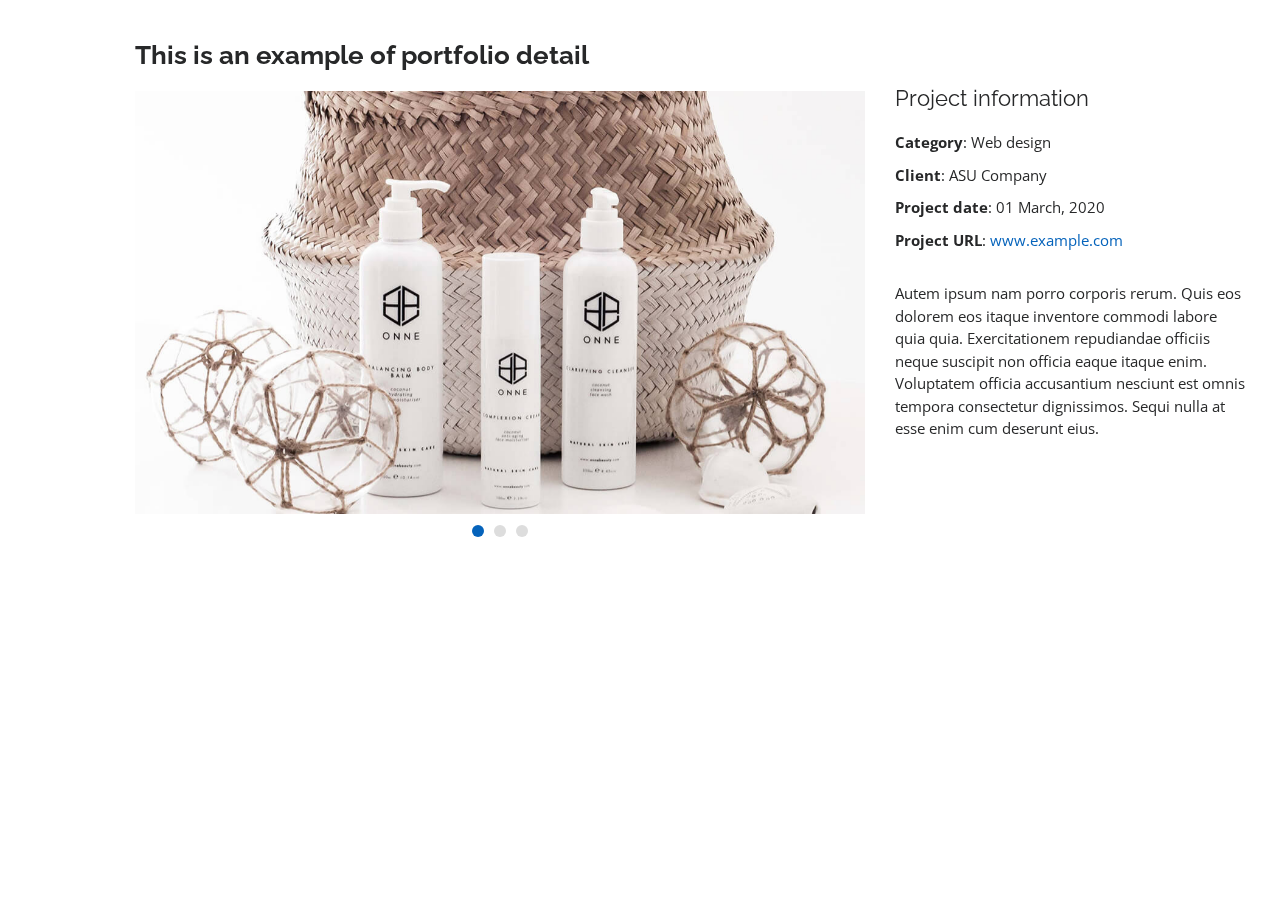
<file: portfolio-details.html>
<!DOCTYPE html>
<html lang="en">

<head>
  <meta charset="utf-8">
  <meta content="width=device-width, initial-scale=1.0" name="viewport">

  <title>Portfolio Details - Personal Bootstrap Template</title>
  <meta content="" name="descriptison">
  <meta content="" name="keywords">

  <!-- Favicons -->
  <link href="assets/img/favicon.png" rel="icon">
  <link href="assets/img/apple-touch-icon.png" rel="apple-touch-icon">

  <!-- Google Fonts -->
  <link href="https://fonts.googleapis.com/css?family=Open+Sans:300,300i,400,400i,600,600i,700,700i|Raleway:300,300i,400,400i,500,500i,600,600i,700,700i|Poppins:300,300i,400,400i,500,500i,600,600i,700,700i" rel="stylesheet">

  <!-- Vendor CSS Files -->
  <link href="assets/vendor/bootstrap/css/bootstrap.min.css" rel="stylesheet">
  <link href="assets/vendor/icofont/icofont.min.css" rel="stylesheet">
  <link href="assets/vendor/boxicons/css/boxicons.min.css" rel="stylesheet">
  <link href="assets/vendor/venobox/venobox.css" rel="stylesheet">
  <link href="assets/vendor/owl.carousel/assets/owl.carousel.min.css" rel="stylesheet">
  <link href="assets/vendor/aos/aos.css" rel="stylesheet">

  <!-- Template Main CSS File -->
  <link href="assets/css/style.css" rel="stylesheet">

  <!-- =======================================================
  * Template Name: MyResume - v2.1.0
  * Template URL: https://bootstrapmade.com/free-html-bootstrap-template-my-resume/
  * Author: BootstrapMade.com
  * License: https://bootstrapmade.com/license/
  ======================================================== -->
</head>

<body>

  <main id="main">

    <!-- ======= Portfolio Details ======= -->
    <section id="portfolio-details" class="portfolio-details">
      <div class="container" data-aos="fade-up">

        <div class="row">

          <div class="col-lg-8">
            <h2 class="portfolio-title">This is an example of portfolio detail</h2>
            <div class="owl-carousel portfolio-details-carousel">
              <img src="assets/img/portfolio/portfolio-details-1.jpg" class="img-fluid" alt="">
              <img src="assets/img/portfolio/portfolio-details-2.jpg" class="img-fluid" alt="">
              <img src="assets/img/portfolio/portfolio-details-3.jpg" class="img-fluid" alt="">
            </div>
          </div>

          <div class="col-lg-4 portfolio-info">
            <h3>Project information</h3>
            <ul>
              <li><strong>Category</strong>: Web design</li>
              <li><strong>Client</strong>: ASU Company</li>
              <li><strong>Project date</strong>: 01 March, 2020</li>
              <li><strong>Project URL</strong>: <a href="#">www.example.com</a></li>
            </ul>

            <p>
              Autem ipsum nam porro corporis rerum. Quis eos dolorem eos itaque inventore commodi labore quia quia. Exercitationem repudiandae officiis neque suscipit non officia eaque itaque enim. Voluptatem officia accusantium nesciunt est omnis tempora consectetur dignissimos. Sequi nulla at esse enim cum deserunt eius.
            </p>
          </div>

        </div>

      </div>
    </section><!-- End Portfolio Details -->

  </main><!-- End #main -->

  <a href="#" class="back-to-top"><i class="bx bx-up-arrow-alt"></i></a>
  <div id="preloader"></div>

  <!-- Vendor JS Files -->
  <script src="assets/vendor/jquery/jquery.min.js"></script>
  <script src="assets/vendor/bootstrap/js/bootstrap.bundle.min.js"></script>
  <script src="assets/vendor/jquery.easing/jquery.easing.min.js"></script>
  <script src="assets/vendor/php-email-form/validate.js"></script>
  <script src="assets/vendor/waypoints/jquery.waypoints.min.js"></script>
  <script src="assets/vendor/counterup/counterup.min.js"></script>
  <script src="assets/vendor/isotope-layout/isotope.pkgd.min.js"></script>
  <script src="assets/vendor/venobox/venobox.min.js"></script>
  <script src="assets/vendor/owl.carousel/owl.carousel.min.js"></script>
  <script src="assets/vendor/typed.js/typed.min.js"></script>
  <script src="assets/vendor/aos/aos.js"></script>

  <!-- Template Main JS File -->
  <script src="assets/js/main.js"></script>

</body>

</html>
</file>
<file: assets/vendor/venobox/venobox.css>
/* ------ venobox.css --------*/
.vbox-overlay *, .vbox-overlay *:before, .vbox-overlay *:after{
    -webkit-backface-visibility: hidden;
    -webkit-box-sizing:border-box;
    -moz-box-sizing:border-box;
    box-sizing:border-box;
}
.vbox-overlay * { 
    -webkit-backface-visibility: visible;
    backface-visibility: visible;
}
.vbox-overlay{
    display: -webkit-flex;
    display: flex;
    -webkit-flex-direction: column;
    flex-direction: column;
    -webkit-justify-content: center;
    justify-content: center;
    -webkit-align-items: center;
    align-items: center;
    position: fixed;
    left: 0;
    top: 0;
    bottom: 0;
    right: 0;
    z-index: 999999;
}

/* ----- navigation ----- */
.vbox-title{
    width: 100%;
    height: 40px;
    float: left;
    text-align: center;
    line-height: 28px;
    font-size: 12px;
    padding: 6px 50px;
    overflow: hidden;
    position: fixed;
    display: none;
    left: 0;
    z-index: 89;
}
.vbox-close{
    cursor: pointer;
    position: fixed;
    top: -1px;
    right: 0;
    width: 50px;
    height: 40px;
    padding: 6px;
    display: block;
    background-position:10px center;
    overflow: hidden;
    font-size: 24px;
    line-height: 1;
    text-align: center;
    z-index: 99;
}
.vbox-left{
    cursor: pointer;
    position: fixed;
    left: 0;
    height: 40px;
    overflow: hidden;
    line-height: 28px;
    font-size: 12px;
    z-index: 99;
    display: flex;
    align-items:center;
}
.vbox-num{
    display: inline-block;
    margin: 6px 0 6px 15px;
}
/* ----- Social share ----- */
.vbox-share{
    line-height: 28px;
    font-size: 12px;
    overflow: hidden;
    position: fixed;
    left: 0;
    z-index: 98;
    display: flex;
    align-items:center;
    justify-content: center;
    width: 100%;
    text-align: center;
}
.vbox-share svg{
    max-height: 28px;
    width: 28px;
    z-index: 10;
    margin-left: 12px;
    margin-top: 6px;
    margin-bottom: 6px;
    vertical-align: middle;
}


/* ----- navigation ARROWS ----- */
.vbox-next, .vbox-prev{
    position: fixed;
    top: 50%;
    margin-top: -15px;
    overflow: hidden;
    cursor: pointer;
    display: block;
    width: 45px;
    height: 45px;
    z-index: 99;
}
.vbox-next span, .vbox-prev span{
    position: relative;
    width: 20px;
    height: 20px;
    border: 2px solid transparent;
    border-top-color: #B6B6B6;
    border-right-color: #B6B6B6;
    text-indent: -100px;
    position: absolute;
    top: 8px;
    display: block;
}
.vbox-prev{
    left: 15px;
}
.vbox-next{
    right: 15px;
}
.vbox-prev span{
    left: 10px;
    -ms-transform: rotate(-135deg);
    -webkit-transform: rotate(-135deg);
    transform: rotate(-135deg);
}
.vbox-next span{
    -ms-transform: rotate(45deg);
    -webkit-transform: rotate(45deg);
    transform: rotate(45deg);
    right: 10px;
}
/* ------- inline window ------ */
.vbox-inline{
    width: 420px;
    height: 315px;
    height: 70vh;
    padding: 10px;
    background: #fff;
    margin: 0 auto;
    overflow: auto;
    text-align: left;
}
/* ------- Video & iFrames window ------ */
.venoframe{
    max-width: 100%;
    width: 100%;
    border: none;
    width: 100%;
    height: 260px;
    height: 70vh;
}
.venoframe.vbvid{
    height: 260px;
}
@media (min-width: 768px) {
    .venoframe, .vbox-inline{
        width: 90%;
        height: 360px;
        height: 70vh;
    }
    .venoframe.vbvid{
        width: 640px;
        height: 360px;
    }
}
@media (min-width: 992px) {
    .venoframe, .vbox-inline{
        max-width: 1200px;
        width: 80%;
        height: 540px;
        height: 70vh;
    }
    .venoframe.vbvid{
        width: 960px;
        height: 540px;
    }
}
/* 
Please do NOT edit this part! 
or at least read this note: http://i.imgur.com/7C0ws9e.gif
*/
.vbox-open{
    overflow: hidden;
}
.vbox-container{
    position: absolute;
    left: 0;
    right: 0;
    top: 0;
    bottom: 0;
    overflow-x: hidden;
    overflow-y: scroll;
    overflow-scrolling: touch;
    -webkit-overflow-scrolling: touch;
    z-index: 20;
    max-height: 100%;

}

.vbox-content{
    text-align: center;
    float: left;
    width: 100%;
    position: relative;
    overflow: hidden;
    padding: 20px 4%;
}
.vbox-container img{
    max-width: 100%;
    height: auto;
}
.vbox-figlio{
    box-shadow: 0 0 12px rgba(0,0,0,0.19), 0 6px 6px rgba(0,0,0,0.23);
    max-width: 100%;
    text-align: initial;
}
img.vbox-figlio{
    -webkit-user-select: none;
-khtml-user-select: none;
-moz-user-select: none;
-o-user-select: none;
user-select: none;
}
.vbox-content.swipe-left{
    margin-left: -200px !important;
}
.vbox-content.swipe-right{
    margin-left: 200px !important;
}
.vbox-animated{
    webkit-transition: margin 300ms ease-out;
    transition: margin 300ms ease-out;
}

/* ---------- preloader ----------
 * SPINKIT 
 * http://tobiasahlin.com/spinkit/
-------------------------------- */
.sk-double-bounce,.sk-rotating-plane{width:40px;height:40px;margin:40px auto}.sk-rotating-plane{background-color:#333;-webkit-animation:sk-rotatePlane 1.2s infinite ease-in-out;animation:sk-rotatePlane 1.2s infinite ease-in-out}@-webkit-keyframes sk-rotatePlane{0%{-webkit-transform:perspective(120px) rotateX(0) rotateY(0);transform:perspective(120px) rotateX(0) rotateY(0)}50%{-webkit-transform:perspective(120px) rotateX(-180.1deg) rotateY(0);transform:perspective(120px) rotateX(-180.1deg) rotateY(0)}100%{-webkit-transform:perspective(120px) rotateX(-180deg) rotateY(-179.9deg);transform:perspective(120px) rotateX(-180deg) rotateY(-179.9deg)}}@keyframes sk-rotatePlane{0%{-webkit-transform:perspective(120px) rotateX(0) rotateY(0);transform:perspective(120px) rotateX(0) rotateY(0)}50%{-webkit-transform:perspective(120px) rotateX(-180.1deg) rotateY(0);transform:perspective(120px) rotateX(-180.1deg) rotateY(0)}100%{-webkit-transform:perspective(120px) rotateX(-180deg) rotateY(-179.9deg);transform:perspective(120px) rotateX(-180deg) rotateY(-179.9deg)}}.sk-double-bounce{position:relative}.sk-double-bounce .sk-child{width:100%;height:100%;border-radius:50%;background-color:#333;opacity:.6;position:absolute;top:0;left:0;-webkit-animation:sk-doubleBounce 2s infinite ease-in-out;animation:sk-doubleBounce 2s infinite ease-in-out}.sk-chasing-dots .sk-child,.sk-spinner-pulse,.sk-three-bounce .sk-child{background-color:#333;border-radius:100%}.sk-double-bounce .sk-double-bounce2{-webkit-animation-delay:-1s;animation-delay:-1s}@-webkit-keyframes sk-doubleBounce{0%,100%{-webkit-transform:scale(0);transform:scale(0)}50%{-webkit-transform:scale(1);transform:scale(1)}}@keyframes sk-doubleBounce{0%,100%{-webkit-transform:scale(0);transform:scale(0)}50%{-webkit-transform:scale(1);transform:scale(1)}}.sk-wave{margin:40px auto;width:50px;height:40px;text-align:center;font-size:10px}.sk-wave .sk-rect{background-color:#333;height:100%;width:6px;display:inline-block;-webkit-animation:sk-waveStretchDelay 1.2s infinite ease-in-out;animation:sk-waveStretchDelay 1.2s infinite ease-in-out}.sk-wave .sk-rect1{-webkit-animation-delay:-1.2s;animation-delay:-1.2s}.sk-wave .sk-rect2{-webkit-animation-delay:-1.1s;animation-delay:-1.1s}.sk-wave .sk-rect3{-webkit-animation-delay:-1s;animation-delay:-1s}.sk-wave .sk-rect4{-webkit-animation-delay:-.9s;animation-delay:-.9s}.sk-wave .sk-rect5{-webkit-animation-delay:-.8s;animation-delay:-.8s}@-webkit-keyframes sk-waveStretchDelay{0%,100%,40%{-webkit-transform:scaleY(.4);transform:scaleY(.4)}20%{-webkit-transform:scaleY(1);transform:scaleY(1)}}@keyframes sk-waveStretchDelay{0%,100%,40%{-webkit-transform:scaleY(.4);transform:scaleY(.4)}20%{-webkit-transform:scaleY(1);transform:scaleY(1)}}.sk-wandering-cubes{margin:40px auto;width:40px;height:40px;position:relative}.sk-wandering-cubes .sk-cube{background-color:#333;width:10px;height:10px;position:absolute;top:0;left:0;-webkit-animation:sk-wanderingCube 1.8s ease-in-out -1.8s infinite both;animation:sk-wanderingCube 1.8s ease-in-out -1.8s infinite both}.sk-chasing-dots,.sk-spinner-pulse{width:40px;height:40px;margin:40px auto}.sk-wandering-cubes .sk-cube2{-webkit-animation-delay:-.9s;animation-delay:-.9s}@-webkit-keyframes sk-wanderingCube{0%{-webkit-transform:rotate(0);transform:rotate(0)}25%{-webkit-transform:translateX(30px) rotate(-90deg) scale(.5);transform:translateX(30px) rotate(-90deg) scale(.5)}50%{-webkit-transform:translateX(30px) translateY(30px) rotate(-179deg);transform:translateX(30px) translateY(30px) rotate(-179deg)}50.1%{-webkit-transform:translateX(30px) translateY(30px) rotate(-180deg);transform:translateX(30px) translateY(30px) rotate(-180deg)}75%{-webkit-transform:translateX(0) translateY(30px) rotate(-270deg) scale(.5);transform:translateX(0) translateY(30px) rotate(-270deg) scale(.5)}100%{-webkit-transform:rotate(-360deg);transform:rotate(-360deg)}}@keyframes sk-wanderingCube{0%{-webkit-transform:rotate(0);transform:rotate(0)}25%{-webkit-transform:translateX(30px) rotate(-90deg) scale(.5);transform:translateX(30px) rotate(-90deg) scale(.5)}50%{-webkit-transform:translateX(30px) translateY(30px) rotate(-179deg);transform:translateX(30px) translateY(30px) rotate(-179deg)}50.1%{-webkit-transform:translateX(30px) translateY(30px) rotate(-180deg);transform:translateX(30px) translateY(30px) rotate(-180deg)}75%{-webkit-transform:translateX(0) translateY(30px) rotate(-270deg) scale(.5);transform:translateX(0) translateY(30px) rotate(-270deg) scale(.5)}100%{-webkit-transform:rotate(-360deg);transform:rotate(-360deg)}}.sk-spinner-pulse{-webkit-animation:sk-pulseScaleOut 1s infinite ease-in-out;animation:sk-pulseScaleOut 1s infinite ease-in-out}@-webkit-keyframes sk-pulseScaleOut{0%{-webkit-transform:scale(0);transform:scale(0)}100%{-webkit-transform:scale(1);transform:scale(1);opacity:0}}@keyframes sk-pulseScaleOut{0%{-webkit-transform:scale(0);transform:scale(0)}100%{-webkit-transform:scale(1);transform:scale(1);opacity:0}}.sk-chasing-dots{position:relative;text-align:center;-webkit-animation:sk-chasingDotsRotate 2s infinite linear;animation:sk-chasingDotsRotate 2s infinite linear}.sk-chasing-dots .sk-child{width:60%;height:60%;display:inline-block;position:absolute;top:0;-webkit-animation:sk-chasingDotsBounce 2s infinite ease-in-out;animation:sk-chasingDotsBounce 2s infinite ease-in-out}.sk-chasing-dots .sk-dot2{top:auto;bottom:0;-webkit-animation-delay:-1s;animation-delay:-1s}@-webkit-keyframes sk-chasingDotsRotate{100%{-webkit-transform:rotate(360deg);transform:rotate(360deg)}}@keyframes sk-chasingDotsRotate{100%{-webkit-transform:rotate(360deg);transform:rotate(360deg)}}@-webkit-keyframes sk-chasingDotsBounce{0%,100%{-webkit-transform:scale(0);transform:scale(0)}50%{-webkit-transform:scale(1);transform:scale(1)}}@keyframes sk-chasingDotsBounce{0%,100%{-webkit-transform:scale(0);transform:scale(0)}50%{-webkit-transform:scale(1);transform:scale(1)}}.sk-three-bounce{margin:40px auto;width:80px;text-align:center}.sk-three-bounce .sk-child{width:20px;height:20px;display:inline-block;-webkit-animation:sk-three-bounce 1.4s ease-in-out 0s infinite both;animation:sk-three-bounce 1.4s ease-in-out 0s infinite both}.sk-circle .sk-child:before,.sk-fading-circle .sk-circle:before{display:block;border-radius:100%;content:'';background-color:#333}.sk-three-bounce .sk-bounce1{-webkit-animation-delay:-.32s;animation-delay:-.32s}.sk-three-bounce .sk-bounce2{-webkit-animation-delay:-.16s;animation-delay:-.16s}@-webkit-keyframes sk-three-bounce{0%,100%,80%{-webkit-transform:scale(0);transform:scale(0)}40%{-webkit-transform:scale(1);transform:scale(1)}}@keyframes sk-three-bounce{0%,100%,80%{-webkit-transform:scale(0);transform:scale(0)}40%{-webkit-transform:scale(1);transform:scale(1)}}.sk-circle{margin:40px auto;width:40px;height:40px;position:relative}.sk-circle .sk-child{width:100%;height:100%;position:absolute;left:0;top:0}.sk-circle .sk-child:before{margin:0 auto;width:15%;height:15%;-webkit-animation:sk-circleBounceDelay 1.2s infinite ease-in-out both;animation:sk-circleBounceDelay 1.2s infinite ease-in-out both}.sk-circle .sk-circle2{-webkit-transform:rotate(30deg);-ms-transform:rotate(30deg);transform:rotate(30deg)}.sk-circle .sk-circle3{-webkit-transform:rotate(60deg);-ms-transform:rotate(60deg);transform:rotate(60deg)}.sk-circle .sk-circle4{-webkit-transform:rotate(90deg);-ms-transform:rotate(90deg);transform:rotate(90deg)}.sk-circle .sk-circle5{-webkit-transform:rotate(120deg);-ms-transform:rotate(120deg);transform:rotate(120deg)}.sk-circle .sk-circle6{-webkit-transform:rotate(150deg);-ms-transform:rotate(150deg);transform:rotate(150deg)}.sk-circle .sk-circle7{-webkit-transform:rotate(180deg);-ms-transform:rotate(180deg);transform:rotate(180deg)}.sk-circle .sk-circle8{-webkit-transform:rotate(210deg);-ms-transform:rotate(210deg);transform:rotate(210deg)}.sk-circle .sk-circle9{-webkit-transform:rotate(240deg);-ms-transform:rotate(240deg);transform:rotate(240deg)}.sk-circle .sk-circle10{-webkit-transform:rotate(270deg);-ms-transform:rotate(270deg);transform:rotate(270deg)}.sk-circle .sk-circle11{-webkit-transform:rotate(300deg);-ms-transform:rotate(300deg);transform:rotate(300deg)}.sk-circle .sk-circle12{-webkit-transform:rotate(330deg);-ms-transform:rotate(330deg);transform:rotate(330deg)}.sk-circle .sk-circle2:before{-webkit-animation-delay:-1.1s;animation-delay:-1.1s}.sk-circle .sk-circle3:before{-webkit-animation-delay:-1s;animation-delay:-1s}.sk-circle .sk-circle4:before{-webkit-animation-delay:-.9s;animation-delay:-.9s}.sk-circle .sk-circle5:before{-webkit-animation-delay:-.8s;animation-delay:-.8s}.sk-circle .sk-circle6:before{-webkit-animation-delay:-.7s;animation-delay:-.7s}.sk-circle .sk-circle7:before{-webkit-animation-delay:-.6s;animation-delay:-.6s}.sk-circle .sk-circle8:before{-webkit-animation-delay:-.5s;animation-delay:-.5s}.sk-circle .sk-circle9:before{-webkit-animation-delay:-.4s;animation-delay:-.4s}.sk-circle .sk-circle10:before{-webkit-animation-delay:-.3s;animation-delay:-.3s}.sk-circle .sk-circle11:before{-webkit-animation-delay:-.2s;animation-delay:-.2s}.sk-circle .sk-circle12:before{-webkit-animation-delay:-.1s;animation-delay:-.1s}@-webkit-keyframes sk-circleBounceDelay{0%,100%,80%{-webkit-transform:scale(0);transform:scale(0)}40%{-webkit-transform:scale(1);transform:scale(1)}}@keyframes sk-circleBounceDelay{0%,100%,80%{-webkit-transform:scale(0);transform:scale(0)}40%{-webkit-transform:scale(1);transform:scale(1)}}.sk-cube-grid{width:40px;height:40px;margin:40px auto}.sk-cube-grid .sk-cube{width:33.33%;height:33.33%;background-color:#333;float:left;-webkit-animation:sk-cubeGridScaleDelay 1.3s infinite ease-in-out;animation:sk-cubeGridScaleDelay 1.3s infinite ease-in-out}.sk-cube-grid .sk-cube1{-webkit-animation-delay:.2s;animation-delay:.2s}.sk-cube-grid .sk-cube2{-webkit-animation-delay:.3s;animation-delay:.3s}.sk-cube-grid .sk-cube3{-webkit-animation-delay:.4s;animation-delay:.4s}.sk-cube-grid .sk-cube4{-webkit-animation-delay:.1s;animation-delay:.1s}.sk-cube-grid .sk-cube5{-webkit-animation-delay:.2s;animation-delay:.2s}.sk-cube-grid .sk-cube6{-webkit-animation-delay:.3s;animation-delay:.3s}.sk-cube-grid .sk-cube7{-webkit-animation-delay:0ms;animation-delay:0ms}.sk-cube-grid .sk-cube8{-webkit-animation-delay:.1s;animation-delay:.1s}.sk-cube-grid .sk-cube9{-webkit-animation-delay:.2s;animation-delay:.2s}@-webkit-keyframes sk-cubeGridScaleDelay{0%,100%,70%{-webkit-transform:scale3D(1,1,1);transform:scale3D(1,1,1)}35%{-webkit-transform:scale3D(0,0,1);transform:scale3D(0,0,1)}}@keyframes sk-cubeGridScaleDelay{0%,100%,70%{-webkit-transform:scale3D(1,1,1);transform:scale3D(1,1,1)}35%{-webkit-transform:scale3D(0,0,1);transform:scale3D(0,0,1)}}.sk-fading-circle{margin:40px auto;width:40px;height:40px;position:relative}.sk-fading-circle .sk-circle{width:100%;height:100%;position:absolute;left:0;top:0}.sk-fading-circle .sk-circle:before{margin:0 auto;width:15%;height:15%;-webkit-animation:sk-circleFadeDelay 1.2s infinite ease-in-out both;animation:sk-circleFadeDelay 1.2s infinite ease-in-out both}.sk-fading-circle .sk-circle2{-webkit-transform:rotate(30deg);-ms-transform:rotate(30deg);transform:rotate(30deg)}.sk-fading-circle .sk-circle3{-webkit-transform:rotate(60deg);-ms-transform:rotate(60deg);transform:rotate(60deg)}.sk-fading-circle .sk-circle4{-webkit-transform:rotate(90deg);-ms-transform:rotate(90deg);transform:rotate(90deg)}.sk-fading-circle .sk-circle5{-webkit-transform:rotate(120deg);-ms-transform:rotate(120deg);transform:rotate(120deg)}.sk-fading-circle .sk-circle6{-webkit-transform:rotate(150deg);-ms-transform:rotate(150deg);transform:rotate(150deg)}.sk-fading-circle .sk-circle7{-webkit-transform:rotate(180deg);-ms-transform:rotate(180deg);transform:rotate(180deg)}.sk-fading-circle .sk-circle8{-webkit-transform:rotate(210deg);-ms-transform:rotate(210deg);transform:rotate(210deg)}.sk-fading-circle .sk-circle9{-webkit-transform:rotate(240deg);-ms-transform:rotate(240deg);transform:rotate(240deg)}.sk-fading-circle .sk-circle10{-webkit-transform:rotate(270deg);-ms-transform:rotate(270deg);transform:rotate(270deg)}.sk-fading-circle .sk-circle11{-webkit-transform:rotate(300deg);-ms-transform:rotate(300deg);transform:rotate(300deg)}.sk-fading-circle .sk-circle12{-webkit-transform:rotate(330deg);-ms-transform:rotate(330deg);transform:rotate(330deg)}.sk-fading-circle .sk-circle2:before{-webkit-animation-delay:-1.1s;animation-delay:-1.1s}.sk-fading-circle .sk-circle3:before{-webkit-animation-delay:-1s;animation-delay:-1s}.sk-fading-circle .sk-circle4:before{-webkit-animation-delay:-.9s;animation-delay:-.9s}.sk-fading-circle .sk-circle5:before{-webkit-animation-delay:-.8s;animation-delay:-.8s}.sk-fading-circle .sk-circle6:before{-webkit-animation-delay:-.7s;animation-delay:-.7s}.sk-fading-circle .sk-circle7:before{-webkit-animation-delay:-.6s;animation-delay:-.6s}.sk-fading-circle .sk-circle8:before{-webkit-animation-delay:-.5s;animation-delay:-.5s}.sk-fading-circle .sk-circle9:before{-webkit-animation-delay:-.4s;animation-delay:-.4s}.sk-fading-circle .sk-circle10:before{-webkit-animation-delay:-.3s;animation-delay:-.3s}.sk-fading-circle .sk-circle11:before{-webkit-animation-delay:-.2s;animation-delay:-.2s}.sk-fading-circle .sk-circle12:before{-webkit-animation-delay:-.1s;animation-delay:-.1s}@-webkit-keyframes sk-circleFadeDelay{0%,100%,39%{opacity:0}40%{opacity:1}}@keyframes sk-circleFadeDelay{0%,100%,39%{opacity:0}40%{opacity:1}}.sk-folding-cube{margin:40px auto;width:40px;height:40px;position:relative;-webkit-transform:rotateZ(45deg);transform:rotateZ(45deg)}.sk-folding-cube .sk-cube{float:left;width:50%;height:50%;position:relative;-webkit-transform:scale(1.1);-ms-transform:scale(1.1);transform:scale(1.1)}.sk-folding-cube .sk-cube:before{content:'';position:absolute;top:0;left:0;width:100%;height:100%;background-color:#333;-webkit-animation:sk-foldCubeAngle 2.4s infinite linear both;animation:sk-foldCubeAngle 2.4s infinite linear both;-webkit-transform-origin:100% 100%;-ms-transform-origin:100% 100%;transform-origin:100% 100%}.sk-folding-cube .sk-cube2{-webkit-transform:scale(1.1) rotateZ(90deg);transform:scale(1.1) rotateZ(90deg)}.sk-folding-cube .sk-cube3{-webkit-transform:scale(1.1) rotateZ(180deg);transform:scale(1.1) rotateZ(180deg)}.sk-folding-cube .sk-cube4{-webkit-transform:scale(1.1) rotateZ(270deg);transform:scale(1.1) rotateZ(270deg)}.sk-folding-cube .sk-cube2:before{-webkit-animation-delay:.3s;animation-delay:.3s}.sk-folding-cube .sk-cube3:before{-webkit-animation-delay:.6s;animation-delay:.6s}.sk-folding-cube .sk-cube4:before{-webkit-animation-delay:.9s;animation-delay:.9s}@-webkit-keyframes sk-foldCubeAngle{0%,10%{-webkit-transform:perspective(140px) rotateX(-180deg);transform:perspective(140px) rotateX(-180deg);opacity:0}25%,75%{-webkit-transform:perspective(140px) rotateX(0);transform:perspective(140px) rotateX(0);opacity:1}100%,90%{-webkit-transform:perspective(140px) rotateY(180deg);transform:perspective(140px) rotateY(180deg);opacity:0}}@keyframes sk-foldCubeAngle{0%,10%{-webkit-transform:perspective(140px) rotateX(-180deg);transform:perspective(140px) rotateX(-180deg);opacity:0}25%,75%{-webkit-transform:perspective(140px) rotateX(0);transform:perspective(140px) rotateX(0);opacity:1}100%,90%{-webkit-transform:perspective(140px) rotateY(180deg);transform:perspective(140px) rotateY(180deg);opacity:0}}
</file>
<file: assets/css/style.css>
/**
* Template Name: MyResume - v2.1.0
* Template URL: https://bootstrapmade.com/free-html-bootstrap-template-my-resume/
* Author: BootstrapMade.com

*/

/*--------------------------------------------------------------
# General
--------------------------------------------------------------*/
body {
  font-family: "Open Sans", sans-serif;
  color: #272829;
}

a {
  color: #0563bb;
}

a:hover {
  color: #067ded;
  text-decoration: none;
}

h1, h2, h3, h4, h5, h6 {
  font-family: "Raleway", sans-serif;
}

/*--------------------------------------------------------------
# Back to top button
--------------------------------------------------------------*/
.back-to-top {
  position: fixed;
  display: none;
  width: 40px;
  height: 40px;
  border-radius: 50px;
  right: 15px;
  bottom: 15px;
  background: #0563bb;
  color: #fff;
  transition: display 0.5s ease-in-out;
  z-index: 99999;
}

.back-to-top i {
  font-size: 24px;
  position: absolute;
  top: 7px;
  left: 8px;
}

.back-to-top:hover {
  color: #fff;
  background: #0678e3;
  transition: background 0.2s ease-in-out;
}

/*--------------------------------------------------------------
# Preloader
--------------------------------------------------------------*/
#preloader {
  position: fixed;
  top: 0;
  left: 0;
  right: 0;
  bottom: 0;
  z-index: 9999;
  overflow: hidden;
  background: #fff;
}

#preloader:before {
  content: "";
  position: fixed;
  top: calc(50% - 30px);
  left: calc(50% - 30px);
  border: 6px solid #0563bb;
  border-top-color: #fff;
  border-bottom-color: #fff;
  border-radius: 50%;
  width: 60px;
  height: 60px;
  -webkit-animation: animate-preloader 1s linear infinite;
  animation: animate-preloader 1s linear infinite;
}

@-webkit-keyframes animate-preloader {
  0% {
    transform: rotate(0deg);
  }
  100% {
    transform: rotate(360deg);
  }
}

@keyframes animate-preloader {
  0% {
    transform: rotate(0deg);
  }
  100% {
    transform: rotate(360deg);
  }
}

/*--------------------------------------------------------------
# Disable aos animation delay on mobile devices
--------------------------------------------------------------*/
@media screen and (max-width: 768px) {
  [data-aos-delay] {
    transition-delay: 0 !important;
  }
}

/*--------------------------------------------------------------
# Header
--------------------------------------------------------------*/
#header {
  position: fixed;
  top: 0;
  left: 0;
  bottom: 0;
  z-index: 9997;
  transition: all 0.5s;
  padding: 15px;
  overflow-y: auto;
}

@media (max-width: 992px) {
  #header {
    width: 300px;
    background: #fff;
    border-right: 1px solid #e6e9ec;
    left: -300px;
  }
}

@media (min-width: 992px) {
  #main {
    margin-left: 100px;
  }
}

/*--------------------------------------------------------------
# Navigation Menu
--------------------------------------------------------------*/
/* Desktop Navigation */
.nav-menu * {
  margin: 0;
  padding: 0;
  list-style: none;
}

.nav-menu > ul > li {
  position: relative;
  white-space: nowrap;
}

.nav-menu a {
  display: flex;
  align-items: center;
  color: #45505b;
  padding: 10px 18px;
  margin-bottom: 8px;
  transition: 0.3s;
  font-size: 15px;
  border-radius: 50px;
  background: #f2f3f5;
  height: 56px;
  width: 100%;
  overflow: hidden;
  transition: 0.3s;
}

.nav-menu a i {
  font-size: 20px;
}

.nav-menu a span {
  padding: 0 5px 0 7px;
  color: #45505b;
}

@media (min-width: 992px) {
  .nav-menu a {
    width: 56px;
  }
  .nav-menu a span {
    display: none;
    color: #fff;
  }
}

.nav-menu a:hover, .nav-menu .active > a, .nav-menu li:hover > a {
  color: #fff;
  background: #0563bb;
}

.nav-menu a:hover span, .nav-menu .active > a span, .nav-menu li:hover > a span {
  color: #fff;
}

.nav-menu a:hover, .nav-menu li:hover > a {
  width: 100%;
  color: #fff;
}

.nav-menu a:hover span, .nav-menu li:hover > a span {
  display: block;
}

/* Mobile Navigation */
.mobile-nav-toggle {
  position: fixed;
  right: 15px;
  top: 15px;
  z-index: 9998;
  border: 0;
  background: none;
  font-size: 24px;
  transition: all 0.4s;
  outline: none !important;
  line-height: 1;
  cursor: pointer;
  text-align: right;
}

.mobile-nav-toggle i {
  color: #45505b;
}

.mobile-nav-active {
  overflow: hidden;
}

.mobile-nav-active #header {
  left: 0;
}

.mobile-nav-active .mobile-nav-toggle i {
  color: #0563bb;
}

/*--------------------------------------------------------------
# Hero Section
--------------------------------------------------------------*/
#hero {
  width: 100%;
  height: 100vh;
  background: url("../img/hero-bg.jpg") top right no-repeat;
  background-size: cover;
  position: relative;
}

@media (min-width: 992px) {
  #hero {
    padding-left: 160px;
  }
}

#hero:before {
  content: "";
  background: rgba(255, 255, 255, 0.8);
  position: absolute;
  bottom: 0;
  top: 0;
  left: 0;
  right: 0;
}

#hero h1 {
  margin: 0;
  font-size: 64px;
  font-weight: 700;
  line-height: 56px;
  color: #45505b;
}

#hero p {
  color: #45505b;
  margin: 15px 0 0 0;
  font-size: 26px;
  font-family: "Poppins", sans-serif;
}

#hero p span {
  color: #0563bb;
  letter-spacing: 1px;
}

#hero .social-links {
  margin-top: 30px;
}

#hero .social-links a {
  font-size: 24px;
  display: inline-block;
  color: #45505b;
  line-height: 1;
  margin-right: 20px;
  transition: 0.3s;
}

#hero .social-links a:hover {
  color: #0563bb;
}

@media (max-width: 992px) {
  #hero {
    text-align: center;
  }
  #hero h1 {
    font-size: 32px;
    line-height: 36px;
  }
  #hero p {
    margin-top: 10px;
    font-size: 20px;
    line-height: 24px;
  }
}

/*--------------------------------------------------------------
# Sections General
--------------------------------------------------------------*/
section {
  padding: 60px 0;
  overflow: hidden;
}

.section-title {
  text-align: center;
  padding-bottom: 30px;
}

.section-title h2 {
  font-size: 32px;
  font-weight: bold;
  text-transform: uppercase;
  margin-bottom: 20px;
  padding-bottom: 20px;
  position: relative;
  color: #45505b;
}

.section-title h2::before {
  content: '';
  position: absolute;
  display: block;
  width: 120px;
  height: 1px;
  background: #ddd;
  bottom: 1px;
  left: calc(50% - 60px);
}

.section-title h2::after {
  content: '';
  position: absolute;
  display: block;
  width: 40px;
  height: 3px;
  background: #0563bb;
  bottom: 0;
  left: calc(50% - 20px);
}

.section-title p {
  margin-bottom: 0;
}

/*--------------------------------------------------------------
# About
--------------------------------------------------------------*/
.about .content h3 {
  font-weight: 700;
  font-size: 26px;
  color: #728394;
}

.about .content ul {
  list-style: none;
  padding: 0;
}

.about .content ul li {
  padding-bottom: 10px;
}

.about .content ul i {
  font-size: 20px;
  padding-right: 2px;
  color: #0563bb;
}

.about .content p:last-child {
  margin-bottom: 0;
}

/*--------------------------------------------------------------
# Facts
--------------------------------------------------------------*/
.facts .count-box {
  padding: 30px 30px 25px 30px;
  margin-top: 30px;
  width: 100%;
  position: relative;
  text-align: center;
  background: #fff;
}

.facts .count-box i {
  position: absolute;
  top: -25px;
  left: 50%;
  transform: translateX(-50%);
  font-size: 24px;
  background: #0563bb;
  padding: 12px;
  color: #fff;
  border-radius: 50px;
}

.facts .count-box span {
  font-size: 36px;
  display: block;
  font-weight: 600;
  color: #011426;
}

.facts .count-box p {
  padding: 0;
  margin: 0;
  font-family: "Raleway", sans-serif;
  font-size: 14px;
}

/*--------------------------------------------------------------
# Akills
--------------------------------------------------------------*/
.skills .progress {
  height: 50px;
  display: block;
  background: none;
}

.skills .progress .skill {
  padding: 10px 0;
  margin: 0 0 6px 0;
  text-transform: uppercase;
  display: block;
  font-weight: 600;
  font-family: "Poppins", sans-serif;
  color: #45505b;
}

.skills .progress .skill .val {
  float: right;
  font-style: normal;
}

.skills .progress-bar-wrap {
  background: #f2f3f5;
}

.skills .progress-bar {
  width: 1px;
  height: 10px;
  transition: .9s;
  background-color: #0563bb;
}

/*--------------------------------------------------------------
# Resume
--------------------------------------------------------------*/
.resume .resume-title {
  font-size: 26px;
  font-weight: 700;
  margin-top: 20px;
  margin-bottom: 20px;
  color: #45505b;
}

.resume .resume-item {
  padding: 0 0 20px 20px;
  margin-top: -2px;
  border-left: 2px solid #0563bb;
  position: relative;
}

.resume .resume-item h4 {
  line-height: 18px;
  font-size: 18px;
  font-weight: 600;
  text-transform: uppercase;
  font-family: "Poppins", sans-serif;
  color: #0563bb;
  margin-bottom: 10px;
}

.resume .resume-item h5 {
  font-size: 16px;
  background: #f7f8f9;
  padding: 5px 15px;
  display: inline-block;
  font-weight: 600;
  margin-bottom: 10px;
}

.resume .resume-item ul {
  padding-left: 20px;
}

.resume .resume-item ul li {
  padding-bottom: 10px;
}

.resume .resume-item:last-child {
  padding-bottom: 0;
}

.resume .resume-item::before {
  content: "";
  position: absolute;
  width: 16px;
  height: 16px;
  border-radius: 50px;
  left: -9px;
  top: 0;
  background: #fff;
  border: 2px solid #0563bb;
}

/*--------------------------------------------------------------
# Portfolio
--------------------------------------------------------------*/
.portfolio .portfolio-item {
  margin-bottom: 30px;
}

.portfolio #portfolio-flters {
  padding: 0;
  margin: 0 auto 25px auto;
  list-style: none;
  text-align: center;
  background: #fff;
  border-radius: 50px;
  padding: 2px 15px;
}

.portfolio #portfolio-flters li {
  cursor: pointer;
  display: inline-block;
  padding: 10px 15px;
  font-size: 14px;
  font-weight: 600;
  line-height: 1;
  text-transform: uppercase;
  color: #272829;
  margin-bottom: 5px;
  transition: all 0.3s ease-in-out;
}

.portfolio #portfolio-flters li:hover, .portfolio #portfolio-flters li.filter-active {
  color: #0563bb;
}

.portfolio #portfolio-flters li:last-child {
  margin-right: 0;
}

.portfolio .portfolio-wrap {
  transition: 0.3s;
  position: relative;
  overflow: hidden;
  z-index: 1;
  background: rgba(69, 80, 91, 0.8);
}

.portfolio .portfolio-wrap::before {
  content: "";
  background: rgba(255, 255, 255, 0.7);
  position: absolute;
  left: 30px;
  right: 30px;
  top: 30px;
  bottom: 30px;
  transition: all ease-in-out 0.3s;
  z-index: 2;
  opacity: 0;
}

.portfolio .portfolio-wrap .portfolio-info {
  opacity: 0;
  position: absolute;
  top: 0;
  left: 0;
  right: 0;
  bottom: 0;
  text-align: center;
  z-index: 3;
  transition: all ease-in-out 0.3s;
  display: flex;
  flex-direction: column;
  justify-content: center;
  align-items: center;
}

.portfolio .portfolio-wrap .portfolio-info::before {
  display: block;
  content: "";
  width: 48px;
  height: 48px;
  position: absolute;
  top: 35px;
  left: 35px;
  border-top: 3px solid #d7dce1;
  border-left: 3px solid #d7dce1;
  transition: all 0.5s ease 0s;
  z-index: 9994;
}

.portfolio .portfolio-wrap .portfolio-info::after {
  display: block;
  content: "";
  width: 48px;
  height: 48px;
  position: absolute;
  bottom: 35px;
  right: 35px;
  border-bottom: 3px solid #d7dce1;
  border-right: 3px solid #d7dce1;
  transition: all 0.5s ease 0s;
  z-index: 9994;
}

.portfolio .portfolio-wrap .portfolio-info h4 {
  font-size: 20px;
  color: #45505b;
  font-weight: 600;
}

.portfolio .portfolio-wrap .portfolio-info p {
  color: #45505b;
  font-size: 14px;
  text-transform: uppercase;
  padding: 0;
  margin: 0;
}

.portfolio .portfolio-wrap .portfolio-links {
  text-align: center;
  z-index: 4;
}

.portfolio .portfolio-wrap .portfolio-links a {
  color: #45505b;
  margin: 0 2px;
  font-size: 28px;
  display: inline-block;
  transition: 0.3s;
}

.portfolio .portfolio-wrap .portfolio-links a:hover {
  color: #148af9;
}

.portfolio .portfolio-wrap:hover::before {
  top: 0;
  left: 0;
  right: 0;
  bottom: 0;
  opacity: 1;
}

.portfolio .portfolio-wrap:hover .portfolio-info {
  opacity: 1;
}

.portfolio .portfolio-wrap:hover .portfolio-info::before {
  top: 15px;
  left: 15px;
}

.portfolio .portfolio-wrap:hover .portfolio-info::after {
  bottom: 15px;
  right: 15px;
}

/*--------------------------------------------------------------
# Services
--------------------------------------------------------------*/
.services .icon-box {
  text-align: center;
  padding: 70px 20px 80px 20px;
  transition: all ease-in-out 0.3s;
  background: #fff;
  box-shadow: 0px 5px 90px 0px rgba(110, 123, 131, 0.05);
}

.services .icon-box .icon {
  margin: 0 auto;
  width: 100px;
  height: 100px;
  display: flex;
  align-items: center;
  justify-content: center;
  transition: ease-in-out 0.3s;
  position: relative;
}

.services .icon-box .icon i {
  font-size: 36px;
  transition: 0.5s;
  position: relative;
}

.services .icon-box .icon svg {
  position: absolute;
  top: 0;
  left: 0;
}

.services .icon-box .icon svg path {
  transition: 0.5s;
  fill: #f5f5f5;
}

.services .icon-box h4 {
  font-weight: 600;
  margin: 10px 0 15px 0;
  font-size: 22px;
}

.services .icon-box h4 a {
  color: #45505b;
  transition: ease-in-out 0.3s;
}

.services .icon-box p {
  line-height: 24px;
  font-size: 14px;
  margin-bottom: 0;
}

.services .icon-box:hover {
  border-color: #fff;
  box-shadow: 0px 0 35px 0 rgba(0, 0, 0, 0.08);
}

.services .iconbox-blue i {
  color: #47aeff;
}

.services .iconbox-blue:hover .icon i {
  color: #fff;
}

.services .iconbox-blue:hover .icon path {
  fill: #47aeff;
}

.services .iconbox-orange i {
  color: #ffa76e;
}

.services .iconbox-orange:hover .icon i {
  color: #fff;
}

.services .iconbox-orange:hover .icon path {
  fill: #ffa76e;
}

.services .iconbox-pink i {
  color: #e80368;
}

.services .iconbox-pink:hover .icon i {
  color: #fff;
}

.services .iconbox-pink:hover .icon path {
  fill: #e80368;
}

.services .iconbox-yellow i {
  color: #ffbb2c;
}

.services .iconbox-yellow:hover .icon i {
  color: #fff;
}

.services .iconbox-yellow:hover .icon path {
  fill: #ffbb2c;
}

.services .iconbox-red i {
  color: #ff5828;
}

.services .iconbox-red:hover .icon i {
  color: #fff;
}

.services .iconbox-red:hover .icon path {
  fill: #ff5828;
}

.services .iconbox-teal i {
  color: #11dbcf;
}

.services .iconbox-teal:hover .icon i {
  color: #fff;
}

.services .iconbox-teal:hover .icon path {
  fill: #11dbcf;
}

/*--------------------------------------------------------------
# Testimonials
--------------------------------------------------------------*/
.testimonials .section-header {
  margin-bottom: 40px;
}

.testimonials .testimonial-item {
  text-align: center;
}

.testimonials .testimonial-item .testimonial-img {
  width: 120px;
  border-radius: 50%;
  border: 4px solid #fff;
  margin: 0 auto;
}

.testimonials .testimonial-item h3 {
  font-size: 20px;
  font-weight: bold;
  margin: 10px 0 5px 0;
  color: #111;
}

.testimonials .testimonial-item h4 {
  font-size: 14px;
  color: #999;
  margin: 0 0 15px 0;
}

.testimonials .testimonial-item .quote-icon-left, .testimonials .testimonial-item .quote-icon-right {
  color: #90c8fc;
  font-size: 26px;
}

.testimonials .testimonial-item .quote-icon-left {
  display: inline-block;
  left: -5px;
  position: relative;
}

.testimonials .testimonial-item .quote-icon-right {
  display: inline-block;
  right: -5px;
  position: relative;
  top: 10px;
}

.testimonials .testimonial-item p {
  font-style: italic;
  margin: 0 auto 15px auto;
}

.testimonials .owl-nav, .testimonials .owl-dots {
  margin-top: 5px;
  text-align: center;
}

.testimonials .owl-dot {
  display: inline-block;
  margin: 0 5px;
  width: 12px;
  height: 12px;
  border-radius: 50%;
  background-color: #ddd !important;
}

.testimonials .owl-dot.active {
  background-color: #0563bb !important;
}

@media (min-width: 992px) {
  .testimonials .testimonial-item p {
    width: 80%;
  }
}

/*--------------------------------------------------------------
# Contact
--------------------------------------------------------------*/
.contact .info {
  width: 100%;
  background: #fff;
}

.contact .info i {
  font-size: 20px;
  color: #0563bb;
  float: left;
  width: 44px;
  height: 44px;
  background: #eef7ff;
  display: flex;
  justify-content: center;
  align-items: center;
  border-radius: 50px;
  transition: all 0.3s ease-in-out;
}

.contact .info h4 {
  padding: 0 0 0 60px;
  font-size: 22px;
  font-weight: 600;
  margin-bottom: 5px;
  color: #45505b;
}

.contact .info p {
  padding: 0 0 0 60px;
  margin-bottom: 0;
  font-size: 14px;
  color: #728394;
}

.contact .info .email, .contact .info .phone {
  margin-top: 40px;
}

.contact .info .email:hover i, .contact .info .address:hover i, .contact .info .phone:hover i {
  background: #0563bb;
  color: #fff;
}

.contact .php-email-form {
  width: 100%;
  background: #fff;
}

.contact .php-email-form .form-group {
  padding-bottom: 8px;
}

.contact .php-email-form .validate {
  display: none;
  color: red;
  margin: 0 0 15px 0;
  font-weight: 400;
  font-size: 13px;
}

.contact .php-email-form .error-message {
  display: none;
  color: #fff;
  background: #ed3c0d;
  text-align: left;
  padding: 15px;
  font-weight: 600;
}

.contact .php-email-form .error-message br + br {
  margin-top: 25px;
}

.contact .php-email-form .sent-message {
  display: none;
  color: #fff;
  background: #18d26e;
  text-align: center;
  padding: 15px;
  font-weight: 600;
}

.contact .php-email-form .loading {
  display: none;
  background: #fff;
  text-align: center;
  padding: 15px;
}

.contact .php-email-form .loading:before {
  content: "";
  display: inline-block;
  border-radius: 50%;
  width: 24px;
  height: 24px;
  margin: 0 10px -6px 0;
  border: 3px solid #18d26e;
  border-top-color: #eee;
  -webkit-animation: animate-loading 1s linear infinite;
  animation: animate-loading 1s linear infinite;
}

.contact .php-email-form input, .contact .php-email-form textarea {
  border-radius: 4px;
  box-shadow: none;
  font-size: 14px;
}

.contact .php-email-form input {
  height: 44px;
}

.contact .php-email-form textarea {
  padding: 10px 12px;
}

.contact .php-email-form button[type="submit"] {
  background: #0563bb;
  border: 0;
  padding: 10px 35px;
  color: #fff;
  transition: 0.4s;
  border-radius: 50px;
}

.contact .php-email-form button[type="submit"]:hover {
  background: #0678e3;
}

@-webkit-keyframes animate-loading {
  0% {
    transform: rotate(0deg);
  }
  100% {
    transform: rotate(360deg);
  }
}

@keyframes animate-loading {
  0% {
    transform: rotate(0deg);
  }
  100% {
    transform: rotate(360deg);
  }
}

/*--------------------------------------------------------------
# Portfolio Details
--------------------------------------------------------------*/
.portfolio-details {
  padding: 40px 0;
}

.portfolio-details .portfolio-title {
  font-size: 26px;
  font-weight: 700;
  margin-bottom: 20px;
}

.portfolio-details .portfolio-details-carousel .owl-nav, .portfolio-details .portfolio-details-carousel .owl-dots {
  margin-top: 5px;
  text-align: center;
}

.portfolio-details .portfolio-details-carousel .owl-dot {
  display: inline-block;
  margin: 0 5px;
  width: 12px;
  height: 12px;
  border-radius: 50%;
  background-color: #ddd !important;
}

.portfolio-details .portfolio-details-carousel .owl-dot.active {
  background-color: #0563bb !important;
}

.portfolio-details .portfolio-info {
  padding-top: 45px;
}

.portfolio-details .portfolio-info h3 {
  font-size: 22px;
  font-weight: 400;
  margin-bottom: 20px;
}

.portfolio-details .portfolio-info ul {
  list-style: none;
  padding: 0;
  font-size: 15px;
}

.portfolio-details .portfolio-info ul li + li {
  margin-top: 10px;
}

.portfolio-details .portfolio-info p {
  font-size: 15px;
  padding: 15px 0 0 0;
}

@media (max-width: 992px) {
  .portfolio-details .portfolio-info {
    padding-top: 20px;
  }
}

/*--------------------------------------------------------------
# Footer
--------------------------------------------------------------*/
#footer {
  background: #f7f8f9;
  color: #45505b;
  font-size: 14px;
  text-align: center;
  padding: 30px 0;
}

#footer h3 {
  font-size: 36px;
  font-weight: 700;
  position: relative;
  font-family: "Poppins", sans-serif;
  padding: 0;
  margin: 0 0 15px 0;
}

#footer p {
  font-size: 15px;
  font-style: italic;
  padding: 0;
  margin: 0 0 40px 0;
}

#footer .social-links {
  margin: 0 0 40px 0;
}

#footer .social-links a {
  font-size: 18px;
  display: inline-block;
  background: #0563bb;
  color: #fff;
  line-height: 1;
  padding: 8px 0;
  margin-right: 4px;
  border-radius: 50%;
  text-align: center;
  width: 36px;
  height: 36px;
  transition: 0.3s;
}

#footer .social-links a:hover {
  background: #0678e3;
  color: #fff;
  text-decoration: none;
}

#footer .copyright {
  margin: 0 0 5px 0;
}

#footer .credits {
  font-size: 13px;
}

/*--------------------------------------------------------------
# Gil's custom
--------------------------------------------------------------*/

.logo {
  height: 30px;
  margin-right: 10px;
}

.websiteLogo {
  color: #0563bb;
}

#mediumLogo {
  height: 28px;
  margin-bottom: 8px;
}
</file>
